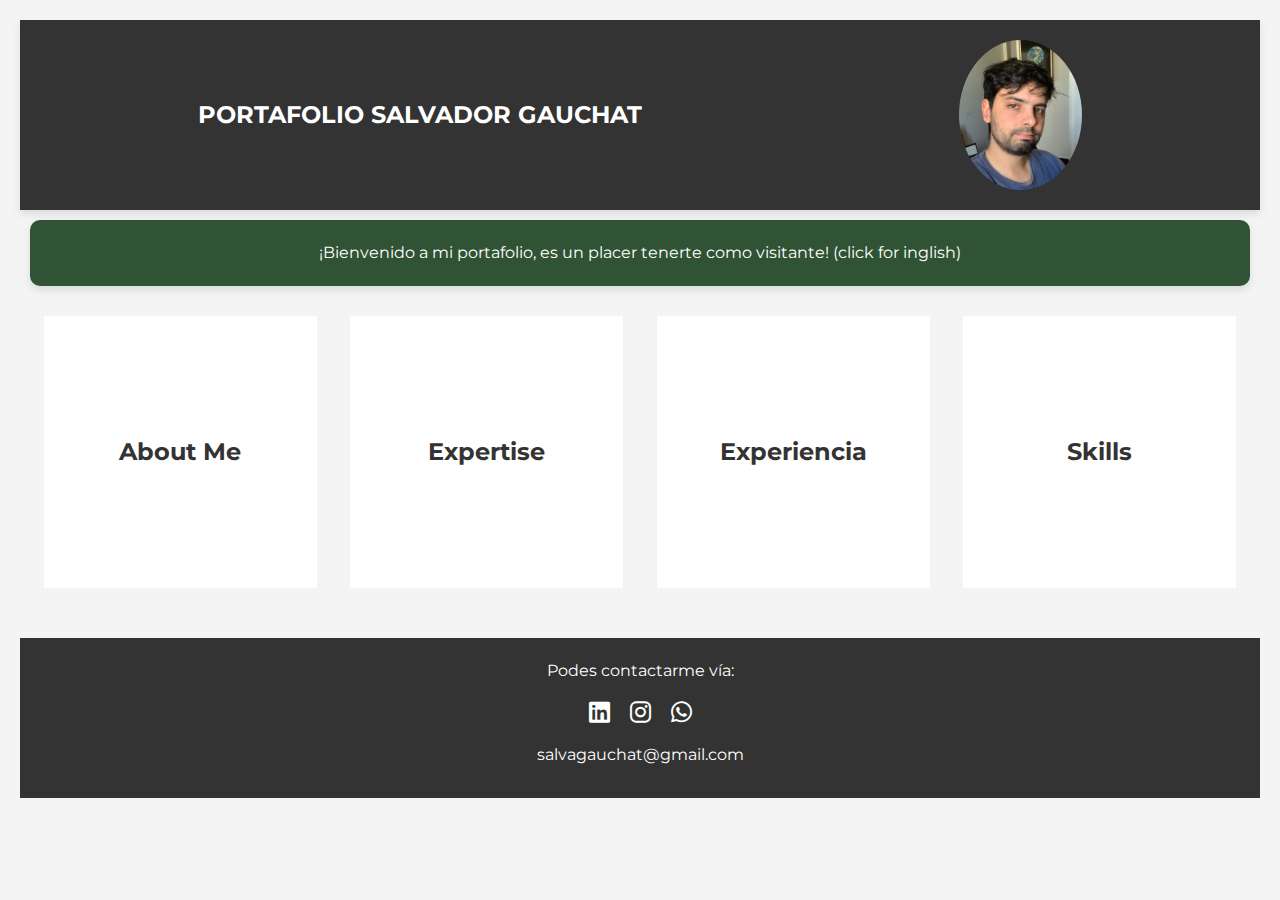
<file: index.html>
<!DOCTYPE html>
<html lang="en">
  <head>
    <meta charset="UTF-8" />
    <meta name="viewport" content="width=device-width, initial-scale=1.0" />
    <title>Home</title>
    <link rel="stylesheet" href="/styles/base.css" />
    <link
      rel="stylesheet"
      href="https://cdnjs.cloudflare.com/ajax/libs/font-awesome/6.0.0-beta3/css/all.min.css" />
    <link
      rel="stylesheet"
      href="https://fonts.googleapis.com/css2?family=Montserrat:wght@400;700&display=swap" />
    <link
      rel="stylesheet"
      href="https://fonts.googleapis.com/css2?family=Montserrat:ital@400;700&display=swap" />
  </head>
  <body>
    <header>
      <a id="link-titulo" href="/index.html"
        ><h1>PORTAFOLIO SALVADOR GAUCHAT</h1></a
      >
      <img id="profile-image" src="/images/foto-personal.jpeg" alt="Imagen Perfil" />
    </header>
    <div class="saludo" id="saludo">
      ¡Bienvenido a mi portafolio, es un placer tenerte como visitante! (click for inglish)
    </div>
    <main>
      <section class="about-me">
          <a href="/view/about-me.html"><h2>About Me</h2></a>
      </section>
      <section class="expertise">
          <a href="/view/expertise.html"><h2>Expertise</h2></a>
      </section>
      <section class="experiencia">
          <a href="/view/experiencia.html"><h2>Experiencia</h2></a>
      </section>
      <section class="skills">
          <a href="/view/skills.html"><h2>Skills</h2></a>
      </section>
  </main>
    <footer>
      <p>Podes contactarme vía:</p>
      <div class="contactos">
        <a href="https://www.linkedin.com/" target="_blank" class="social-icon"
          ><i class="fab fa-linkedin"></i
        ></a>
        <a
          href="https://www.instagram.com/gauchasito"
          target="_blank"
          class="social-icon"
          ><i class="fab fa-instagram"></i
        ></a>
        <br />
        <a href="https://wa.me/543492621291" target="_blank" class="social-icon"
          ><i class="fab fa-whatsapp"></i
        ></a>
        <br />
      </div>
      <p style="padding-bottom: 30px;">salvagauchat@gmail.com</p>
    </footer>
    <script src="/scripts/script.js"></script>
  </body>
</html>
</file>
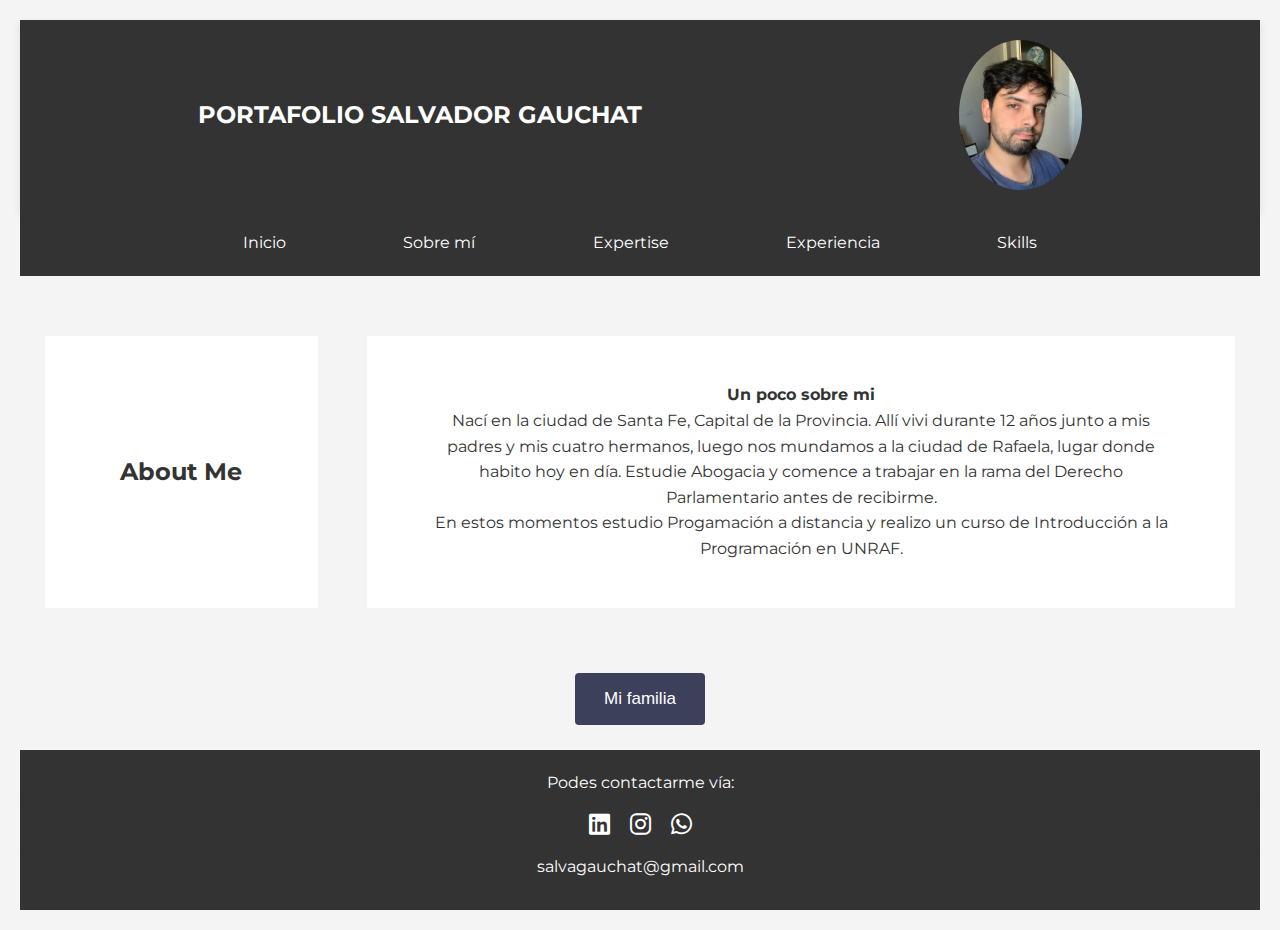
<file: view/about-me.html>
<!DOCTYPE html>
<html lang="en">
<head>
    <meta charset="UTF-8">
    <meta name="viewport" content="width=device-width, initial-scale=1.0">
    <title>About me</title>
    <link rel="stylesheet" href="/styles/base-about-me.css">
    <link rel="stylesheet" href="https://cdnjs.cloudflare.com/ajax/libs/font-awesome/6.0.0-beta3/css/all.min.css">
    <link rel="stylesheet" href="https://fonts.googleapis.com/css2?family=Montserrat:wght@400;700&display=swap">
    <link rel="stylesheet" href="https://fonts.googleapis.com/css2?family=Montserrat:ital@400;700&display=swap">
</head>
<body>
    <header>
        <a id="link-titulo" href="/index.html"><h1>PORTAFOLIO SALVADOR GAUCHAT</h1></a>
        <img id="profile-image" src="../images/foto-personal.jpeg" alt="Imagen Perfil">
    </header>
    <nav>
        <ul>
            <li><a href="../index.html">Inicio</a></li>
            <li><a href="/view/about-me.html">Sobre mí</a></li>
            <li><a href="/view/expertise.html">Expertise</a></li>
            <li><a href="/view/experiencia.html">Experiencia</a></li>
            <li><a href="/view/skills.html">Skills</a></li>
        </ul>
    </nav>
    <main>
        <section>
            <h2>About Me</h2>
        </section>
        <div class="info-personal">
            <p>
                <b>Un poco sobre mi</b><br>
                Nací en la ciudad de Santa Fe, Capital de la Provincia. Allí vivi durante 12 años junto a mis padres y mis cuatro hermanos, luego nos mundamos a la ciudad de Rafaela, lugar donde habito hoy en día. 
                Estudie Abogacia y comence a trabajar en la rama del Derecho Parlamentario antes de recibirme.<br>
                En estos momentos estudio Progamación a distancia y realizo un curso de Introducción a la Programación en UNRAF.
            </p>
        </div>
    </main>
    <div class="familia">
        <!-- <button >Mostrar Personas</button> -->
        <button id="show-people">
          <span>Mi familia</span>
        </button>
        <ul id="listaPersonas"></ul>
    </div>
    <footer>
        <p>Podes contactarme vía:</p>
        <div class="contactos">
            <a href="https://www.linkedin.com/" target="_blank" class="social-icon"><i class="fab fa-linkedin"></i></a>
            <a href="https://www.instagram.com/gauchasito" target="_blank" class="social-icon"><i class="fab fa-instagram"></i></a><br>
            <a href="https://wa.me/543492621291" target="_blank" class="social-icon"><i class="fab fa-whatsapp"></i></a><br>
        </div>
        <p style="padding-bottom: 30px;">salvagauchat@gmail.com</p>
    </footer>
    <script src="/scripts/script.js"></script>
</body>
</html>
</file>
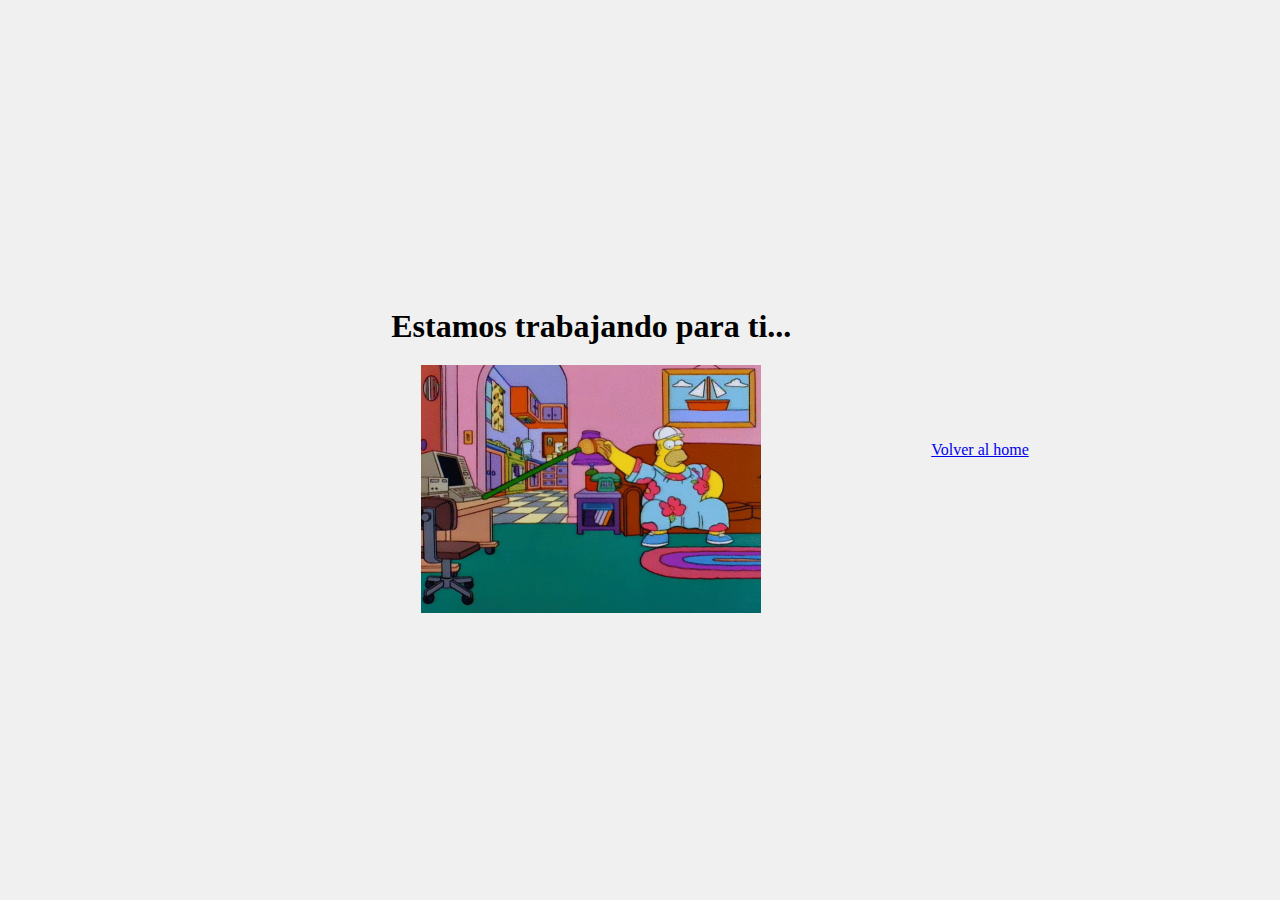
<file: view/experiencia.html>
<html lang="es">
<head>
    <meta charset="UTF-8" />
    <meta name="viewport" content="width=device-width, initial-scale=1.0" />
    <title>Expertise</title>
    <link rel="stylesheet" href="../styles/base-expertise.css"> <!-- Asegúrate de vincular tu archivo CSS -->
</head>
<body>
    <div class="container">
        <h1>Estamos trabajando para ti...</h1>
        <img src="../images/homero2.gif" alt="Homero trabajando">
    </div>
    <a href="../index.html">Volver al home</a>
</body>
</html>
</file>
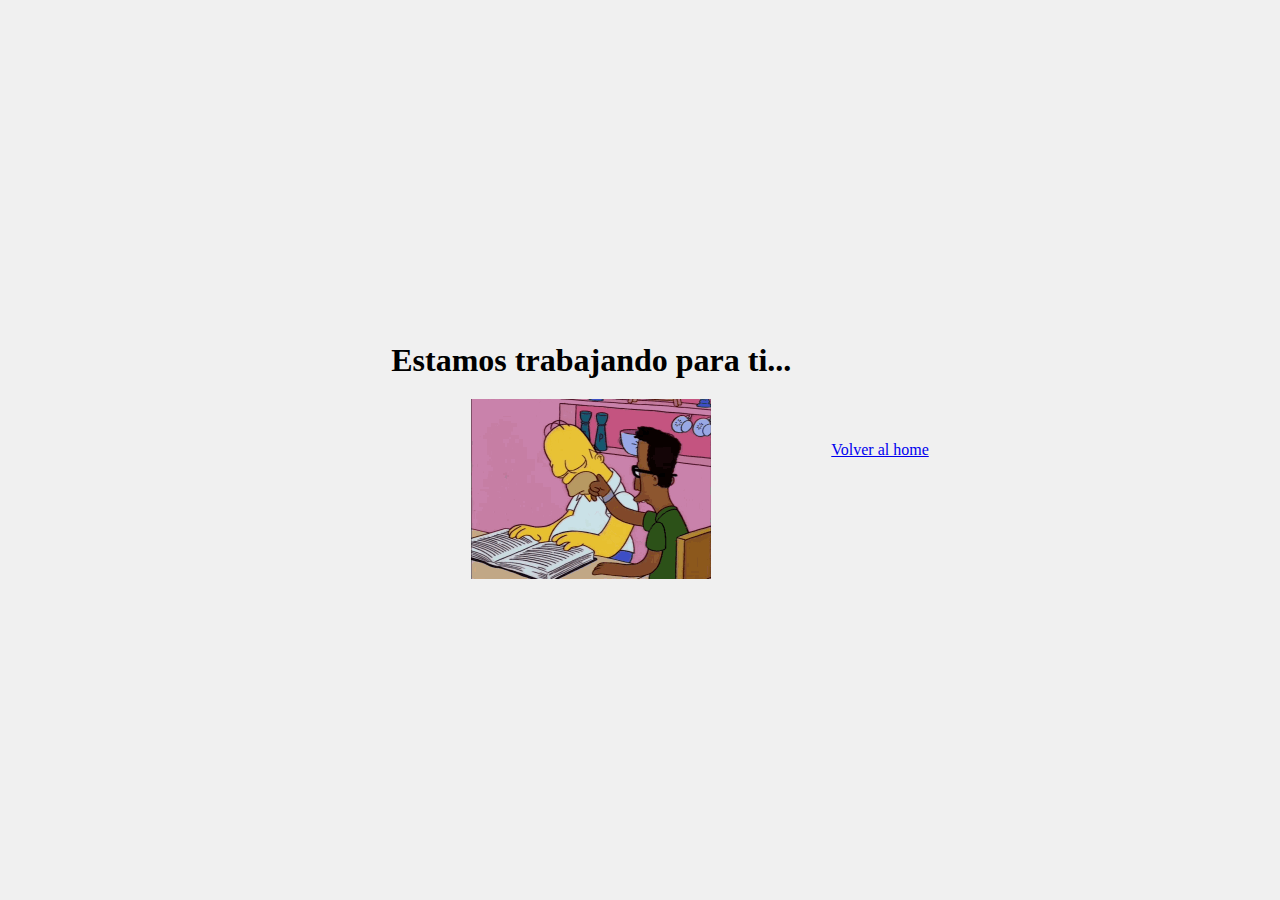
<file: view/expertise.html>
<html lang="es">
<head>
    <meta charset="UTF-8" />
    <meta name="viewport" content="width=device-width, initial-scale=1.0" />
    <title>Expertise</title>
    <link rel="stylesheet" href="../styles/base-expertise.css"> <!-- Asegúrate de vincular tu archivo CSS -->
</head>
<body>
    <div class="container">
        <h1>Estamos trabajando para ti...</h1>
        <img src="../images/homero.gif" alt="Homero trabajando">
    </div>
    <a href="../index.html">Volver al home</a>
</body>
</html>
</file>
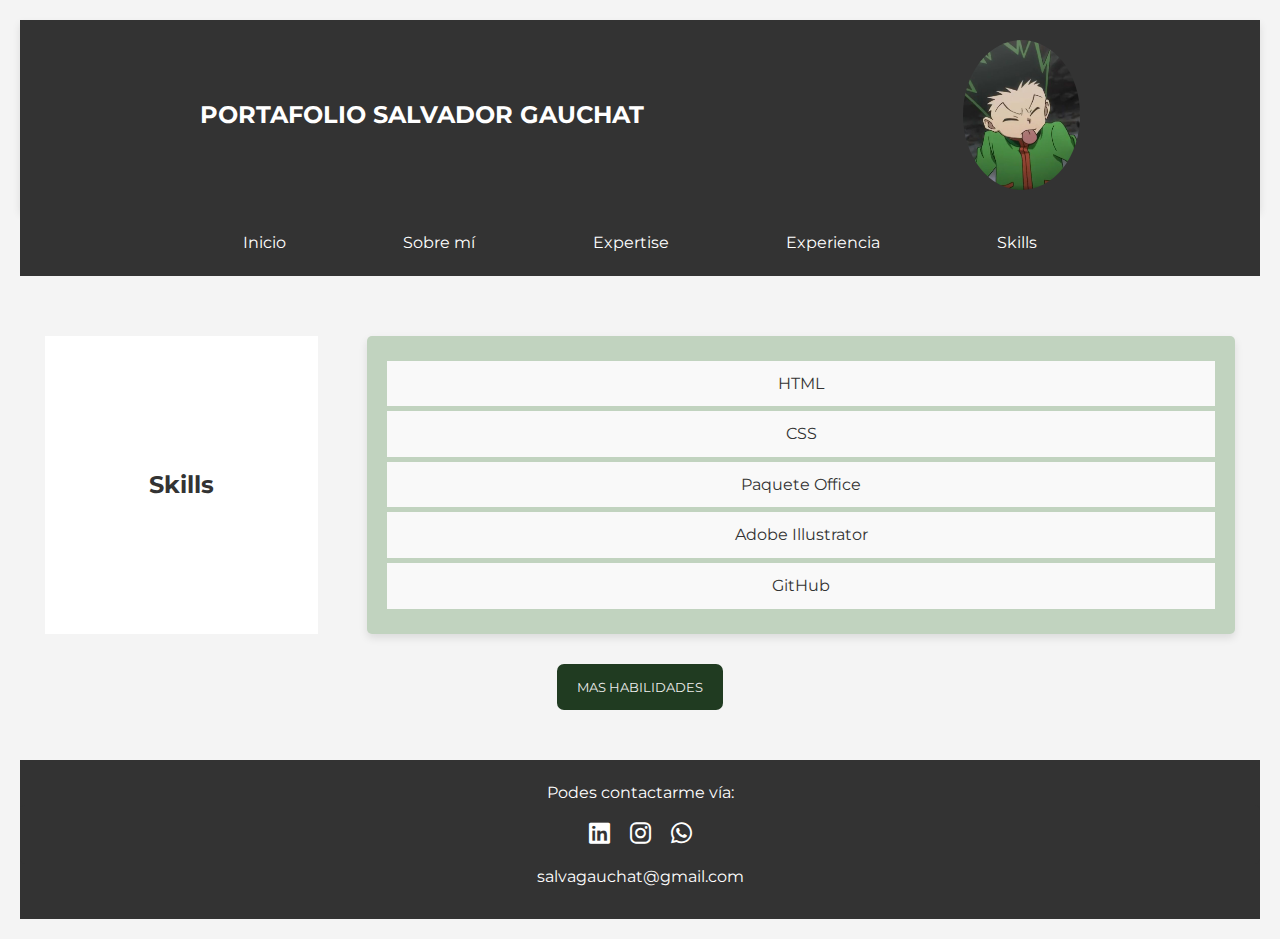
<file: view/skills.html>
<!DOCTYPE html>
<html lang="en">
  <head>
    <meta charset="UTF-8" />
    <meta name="viewport" content="width=device-width, initial-scale=1.0" />
    <title>Skills</title>
    <link rel="stylesheet" href="/styles/base-skills.css" />
    <link
      rel="stylesheet"
      href="https://cdnjs.cloudflare.com/ajax/libs/font-awesome/6.0.0-beta3/css/all.min.css" />
    <link
      rel="stylesheet"
      href="https://fonts.googleapis.com/css2?family=Montserrat:wght@400;700&display=swap" />
    <link
      rel="stylesheet"
      href="https://fonts.googleapis.com/css2?family=Montserrat:ital@400;700&display=swap" />
  </head>
  <body>
    <header>
      <a id="link-titulo" href="/index.html"
        ><h1>PORTAFOLIO SALVADOR GAUCHAT</h1></a
      >
      <img id="profile-image" src="../images/gon.jpg" alt="Imagen Perfil" />
    </header>
    <nav>
      <ul>
          <li><a href="../index.html">Inicio</a></li>
          <li><a href="/view/about-me.html">Sobre mí</a></li>
          <li><a href="/view/expertise.html">Expertise</a></li>
          <li><a href="/view/experiencia.html">Experiencia</a></li>
          <li><a href="/view/skills.html">Skills</a></li>
      </ul>
    </nav>
    <main>
      <section>
          <h2>Skills</h2>
      </section>
      <div class="info-personal" id="info-personal">
          <ul id="skills-list">
              <li>HTML</li>
              <li>CSS</li>
              <li>Paquete Office</li>
              <li>Adobe Illustrator</li>
              <li>GitHub</li>
          </ul>
      </div>
      <!-- <button class="btn" id="show-more-skills">Mostrar más</button> -->
      <button class="button" id="show-more-skills">
        MAS HABILIDADES
      </button>
  </main>
    <footer>
      <p>Podes contactarme vía:</p>
      <div class="contactos">
        <a href="https://www.linkedin.com/" target="_blank" class="social-icon"
          ><i class="fab fa-linkedin"></i
        ></a>
        <a
          href="https://www.instagram.com/gauchasito"
          target="_blank"
          class="social-icon"
          ><i class="fab fa-instagram"></i
        ></a>
        <br />
        <a href="https://wa.me/543492621291" target="_blank" class="social-icon"
          ><i class="fab fa-whatsapp"></i
        ></a>
        <br />
      </div>
      <p style="padding-bottom: 30px">salvagauchat@gmail.com</p>
    </footer>
    <script src="../scripts/script.js"></script>
  </body>
</html>
</file>
<file: styles/base-expertise.css>
body {
    display: flex;
    justify-content: center;
    align-items: center;
    height: 100vh;
    margin: 0;
    background-color: #f0f0f0;
}

.container {
    text-align: center;
}

h1 {
    margin-bottom: 20px;
    font-size: 2em;
}

img {
    max-width: 50%;
    height: auto;
}
</file>
<file: styles/base.css>
/* Reset de estilos básicos */
* {
    margin: 0;
    padding: 0;
    box-sizing: border-box;
}

/* Estilos generales del body */
body {
    font-family: 'Montserrat', sans-serif;
    line-height: 1.6;
    color: #333;
    background-color: #f4f4f4;
    padding: 20px;
}

/* Estilo del header */
header {
    display: flex;
    justify-content: space-around;
    align-items: center;
    color: #fff;
    padding: 20px;
    box-shadow: 0 4px 8px rgba(0, 0, 0, 0.1);
    background-color: #333;
}

#link-titulo{
    text-decoration: none;
}

header h1 {
    font-size: 1.5em;
    color: #fff;
}

header img {
    height: 150px;
    border-radius: 50%;
    transition: transform 0.3s ease-in-out;
}

header img:hover {
    transform: scale(1.1);
}

/* Saludo */
.saludo{
    text-align: center;
    color: #fff;
    padding: 20px;
    box-shadow: 0 4px 8px rgba(0, 0, 0, 0.1);
    background-color: #2f5334;
    margin: 10px;
    border-radius: 10px;
}


/* Estilo del main */
main {
    display: flex;
    justify-content: space-evenly;
    margin-top: 20px;
    flex-wrap: wrap;
}

main section {
    width: 22%;
    padding-top: 22%;
    position: relative;
    background-color: #fff;
    margin: 10px;
    transition: box-shadow 0.3s, transform 0.3s;
    display: flex;
    justify-content: center;
    align-items: center;
    background-size: cover;
    background-position: center;
    background-repeat: no-repeat;
}

.about-me {
    background-image: none;
}

.expertise {
    background-image: none;
}

.experiencia {
    background-image: none;
}

.skills {
    background-image: none;
}

main section:hover {
    background-color: #b2b1b1; 
    background-image: url('ruta/a/imagen/about-me.jpg');
    box-shadow: 0 8px 16px rgba(0, 0, 0, 0.3);
    transform: scale(1.05);
}
main section:hover h2{
    color: #fff;
}

.about-me:hover {
    background-image: url('../images/about-me.jpg'); 
}

.experiencia:hover {
    background-image: url('../images/desafio.png'); 
}

.skills:hover {
    background-image: url('../images/streaming-fondo-codigo-binario_97886-226.jpg');
}

main h2 {
    position: absolute;
    top: 50%;
    left: 50%;
    transform: translate(-50%, -50%);
    color: #333;
    text-align: center;
    z-index: 1; /* Asegura que el texto esté sobre la imagen de fondo */
}


/* Estilo del footer */
footer{
    background-color: #333;
    color: #fff;
    text-align: center;
    padding-top: 20px;
    margin: 40px 0px;
}
.contactos {
    display: flex;
    justify-content:center;
    padding: 10px;
    background-color: #333;
    color: #fff;
    border-radius: 5px;
}

/* Estilo de los iconos sociales */
.social-icon {
    color: #fff;
    margin: 0 10px;
    font-size: 1.5em;
    transition: color 0.3s;
}

.social-icon:hover {
    color: #ddd;
}
</file>
<file: styles/base-about-me.css>
/* Reset de estilos básicos */
* {
    margin: 0;
    padding: 0;
    box-sizing: border-box;
}

/* Estilos generales del body */
body {
    font-family: 'Montserrat', sans-serif;
    line-height: 1.6;
    color: #333;
    background-color: #f4f4f4;
    padding: 20px;
}

/* Estilo del header */
header {
    display: flex;
    justify-content: space-around;
    align-items: center;
    color: #fff;
    padding: 20px;
    box-shadow: 0 4px 8px rgba(0, 0, 0, 0.1);
    background-color: #333;
}

#link-titulo{
    text-decoration: none;
}

header h1 {
    font-size: 1.5em;
    color: #fff;
}

header img {
    height: 150px;
    border-radius: 50%;
}
/* Estilo del nav */
nav {
    background-color: #333;
    padding: 20px 11vw;
}

nav ul {
    list-style: none;
    display: flex;
    gap: 20px;
    justify-content: space-evenly;
}

nav ul li {
    display: inline;
}

nav ul li a {
    text-decoration: none;
    color: #fff;
    padding: 10px 15px;
    transition: background-color 0.3s, color 0.3s;
    border-radius: 5px;
}

nav ul li a:hover {
    background-color: #555;
    color: #fff;
}


/* Estilo del main */
main {
    display: flex;
    justify-content: space-around;
    margin: 50px 0px ;
    flex-wrap: wrap;
}

main section {
    width: 22%;
    padding-top: 22%;
    position: relative;
    background-color: #fff;
    margin: 10px;
    transition: box-shadow 0.3s, transform 0.3s, background-image 0.3s;
    display: flex;
    justify-content: center;
    align-items: center;
}

main section:hover {
    box-shadow: 0 8px 16px rgba(0, 0, 0, 0.3);
    transform: scale(1.05);
    background-image: url('../images/about-me.jpg');
    background-size: cover; 
    background-position: center;
}

main section:hover h2 {
    color: #fff; 
}

main h2 {
    position: absolute;
    top: 50%;
    left: 50%;
    transform: translate(-50%, -50%);
    color: #333;
    text-align: center;
    transition: color 0.2s;
}


.info-personal{
    width: 70%;
    background-color: #fff;
    margin: 10px;
    display: flex;
    transition: box-shadow 0.3s, transform 0.3s, background-color 0.3s;
    justify-content: center;
    align-items: center;
}

.info-personal p{
    text-align: center;
    text-decoration: dashed;
    margin: auto;
    padding: 0px 20px;
    width: 90%;
}

/* Boton */
button {
    display: inline-block;
    border-radius: 4px;
    background-color: #3d405b;
    border: none;
    color: #FFFFFF;
    text-align: center;
    font-size: 17px;
    padding: 16px;
    width: 130px;
    transition: all 0.5s;
    cursor: pointer;
    margin: 5px;
   }
   
   button span {
    cursor: pointer;
    display: inline-block;
    position: relative;
    transition: 0.5s;
   }
   
   button span:after {
    content: '»';
    position: absolute;
    opacity: 0;
    top: 0;
    right: -15px;
    transition: 0.5s;
   }
   
   button:hover span {
    padding-right: 15px;
   }
   
   button:hover span:after {
    opacity: 1;
    right: 0;
   }
/* Listado */
   .familia{
    text-align: center;
   }

/* Estilo de la lista */
#listaPersonas {
    padding: 0;
    margin: 20px 0;
}

#listaPersonas li {
    background-color: #fff;
    padding: 15px;
    margin: 10px 0;
    border-radius: 8px;
    box-shadow: 0 2px 5px rgba(0, 0, 0, 0.1);
    transition: transform 0.3s, box-shadow 0.3s;
    width: 50%;
    margin: 10px auto;
    text-align: left;
}

#listaPersonas li:hover {
    transform: translateY(-5px);
    box-shadow: 0 4px 10px rgba(0, 0, 0, 0.2);
}

/* Estilo del footer */
footer{
    background-color: #333;
    color: #fff;
    text-align: center;
    padding-top: 20px;
    margin-top: 10px;
}
.contactos {
    display: flex;
    justify-content:center;
    padding: 10px;
    background-color: #333;
    color: #fff;
    border-radius: 5px;
}

/* Estilo de los iconos sociales */
.social-icon {
    color: #fff;
    margin: 0 10px;
    font-size: 1.5em;
    transition: color 0.3s;
}

.social-icon:hover {
    color: #ddd;
}
</file>
<file: styles/base-skills.css>
/* Reset de estilos básicos */
* {
    margin: 0;
    padding: 0;
    box-sizing: border-box;
}

/* Estilos generales del body */
body {
    font-family: 'Montserrat', sans-serif;
    line-height: 1.6;
    color: #333;
    background-color: #f4f4f4;
    padding: 20px;
}

/* Estilo del header */
header {
    display: flex;
    justify-content: space-around;
    align-items: center;
    color: #fff;
    padding: 20px;
    box-shadow: 0 4px 8px rgba(0, 0, 0, 0.1);
    background-color: #333;
}

#link-titulo{
    text-decoration: none;
}

header h1 {
    font-size: 1.5em;
    color: #fff;
}

header img {
    height: 150px;
    border-radius: 50%;
}
/* Estilo del nav */
nav {
    background-color: #333;
    padding: 20px 11vw;
}

nav ul {
    list-style: none;
    display: flex;
    gap: 20px;
    justify-content: space-evenly;
}

nav ul li {
    display: inline;
}

nav ul li a {
    text-decoration: none;
    color: #fff;
    padding: 10px 15px;
    transition: background-color 0.3s, color 0.3s;
    border-radius: 5px;
}

nav ul li a:hover {
    background-color: #555;
    color: #fff;
}


/* Estilo del main */
main {
    display: flex;
    justify-content: space-around;
    margin: 50px 0px ;
    flex-wrap: wrap;
}

main section {
    width: 22%;
    padding-top: 22%;
    position: relative;
    background-color: #fff;
    margin: 10px;
    transition: box-shadow 0.3s, transform 0.3s, background-image 0.3s;
    display: flex;
    justify-content: center;
    align-items: center;
}

main section:hover {
    box-shadow: 0 8px 16px rgba(0, 0, 0, 0.3);
    transform: scale(1.05);
    background-image: url('../images/streaming-fondo-codigo-binario_97886-226.jpg');
    background-size: cover;
    background-position: center; 
}

main section:hover h2 {
    color: #fff; 
}

main h2 {
    position: absolute;
    top: 50%;
    left: 50%;
    transform: translate(-50%, -50%);
    color: #333;
    text-align: center;
    transition: color 0.2s;
}

.info-personal {
    width: 70%;
    background-color: #fff;
    margin: 10px;
    display: flex;
    justify-content: center;
    align-items: center;
    padding: 20px;
    border-radius: 5px;
    box-shadow: 0 4px 8px rgba(0, 0, 0, 0.1);
    background-color:#c1d3bf;
}

.info-personal ul {
    list-style-type: none;
    width: 100%;
    padding: 0;
}

.info-personal li {
    text-align: center;
    padding: 10px;
    margin: 5px 0;
    background-color: #f9f9f9;
    transition: transform 0.2s;
}

.info-personal li:hover {
    transform: scale(1.05);
    background-color: #a9f094;
}

/* Boton */
.button {
    padding: 15px 20px;
    border: none;
    outline: none;
    background-color: #1f3a20fe;
    color: #eee;
    border-radius: 7px;
    font-family: 'Montserrat', sans-serif;
    cursor: pointer;
    transition: all 0.25s ease-out;
    margin-top: 20px;
  }
  
  .button:hover {
    transform: translateY(-3px);
  }
  
  .button-span {
    color: #aaa;
  }
  
  
/* Estilo del footer */
footer{
    background-color: #333;
    color: #fff;
    text-align: center;
    padding-top: 20px;
    margin-top: 10px;
}
.contactos {
    display: flex;
    justify-content:center;
    padding: 10px;
    background-color: #333;
    color: #fff;
    border-radius: 5px;
}

/* Estilo de los iconos sociales */
.social-icon {
    color: #fff;
    margin: 0 10px;
    font-size: 1.5em;
    transition: color 0.3s;
}

.social-icon:hover {
    color: #ddd;
}
</file>
